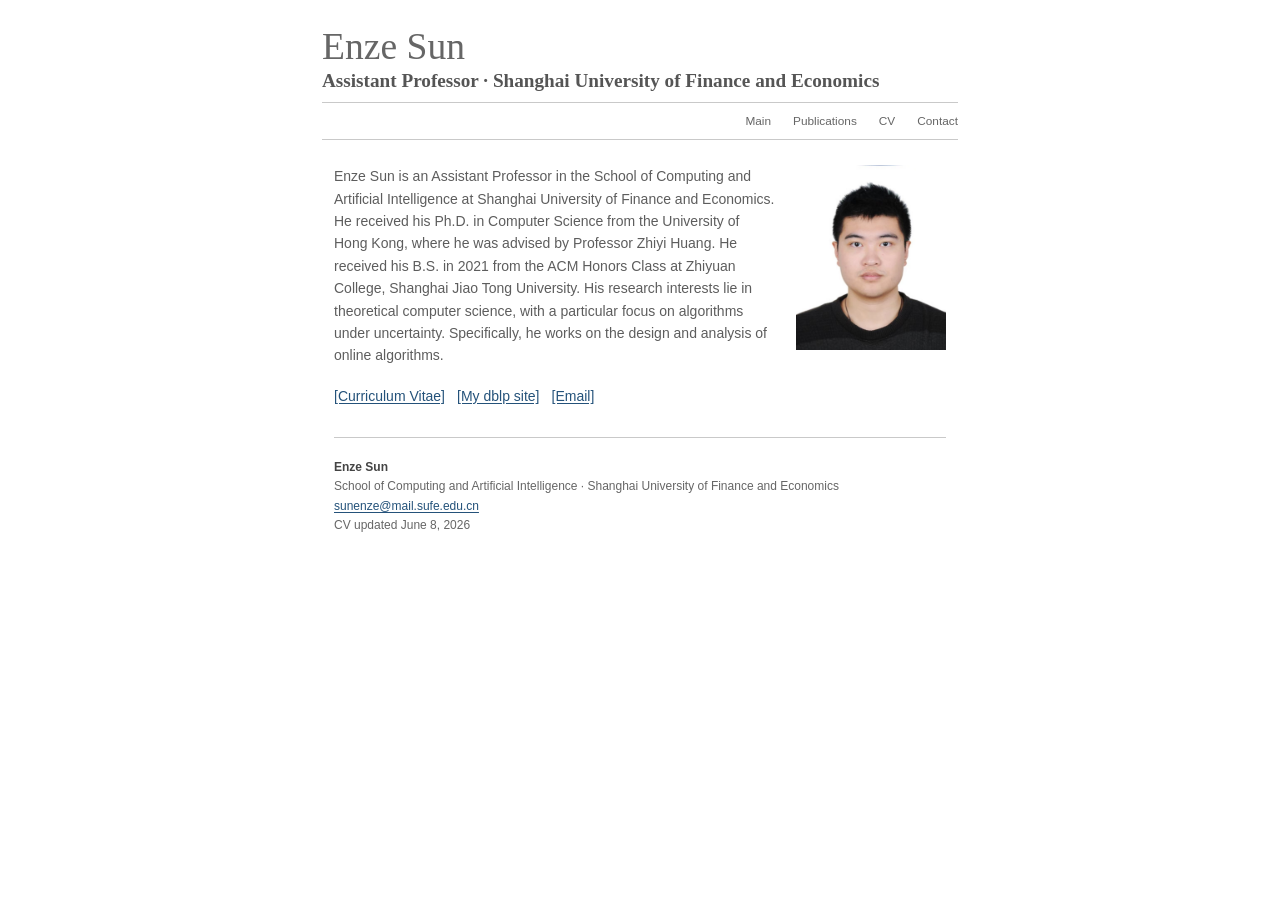
<file: index.html>
<!doctype html>
<html lang="en">
  <head>
    <meta charset="utf-8" />
    <meta name="viewport" content="width=device-width, initial-scale=1" />
    <title>Enze Sun — Theoretical Computer Science</title>
    <meta
      name="description"
      content="Enze Sun is an Assistant Professor at Shanghai University of Finance and Economics whose research focuses on algorithms under uncertainty and online algorithms."
    />
    <link rel="canonical" href="https://sun-enze.github.io/" />
    <link rel="stylesheet" href="styles.css" />
    <meta property="og:type" content="website" />
    <meta property="og:url" content="https://sun-enze.github.io/" />
    <meta property="og:title" content="Enze Sun — Theoretical Computer Science" />
    <meta
      property="og:description"
      content="Assistant Professor at Shanghai University of Finance and Economics."
    />
    <meta name="twitter:card" content="summary" />
  </head>
  <body>
    <a class="skip-link" href="#main-content">Skip to content</a>

    <div class="page-shell">
      <header class="academic-header" id="top">
        <h1>Enze Sun</h1>
        <p>Assistant Professor · Shanghai University of Finance and Economics</p>
        <nav aria-label="Primary navigation">
          <a href="#about">Main</a>
          <a href="publications.html">Publications</a>
          <a href="Enze-Sun-CV.pdf">CV</a>
          <a href="mailto:sunenze@mail.sufe.edu.cn">Contact</a>
        </nav>
      </header>

      <main id="main-content" tabindex="-1">
        <section class="intro" id="about" aria-labelledby="about-title">
          <h2 class="visually-hidden" id="about-title">About Enze Sun</h2>
          <img
            class="profile-photo"
            src="Enze-Sun.jpg"
            alt="Portrait of Enze Sun"
            width="720"
            height="886"
          />
          <p>
            Enze Sun is an Assistant Professor in the School of Computing
            and Artificial Intelligence at Shanghai University of Finance and
            Economics. He received his Ph.D. in Computer Science from the
            University of Hong Kong, where he was advised by Professor Zhiyi
            Huang. He received his B.S. in 2021 from the ACM Honors Class at
            Zhiyuan College, Shanghai Jiao Tong University. His research interests
            lie in theoretical computer science, with a particular focus on
            algorithms under uncertainty. Specifically, he works on the design
            and analysis of online algorithms.
          </p>
          <p class="resource-links">
            <a href="Enze-Sun-CV.pdf">[Curriculum Vitae]</a>
            <a href="https://dblp.org/pid/277/9386-1.html">[My dblp site]</a>
            <a href="mailto:sunenze@mail.sufe.edu.cn">[Email]</a>
          </p>
        </section>
      </main>

      <footer>
        <strong>Enze Sun</strong><br />
        School of Computing and Artificial Intelligence · Shanghai University of Finance and Economics<br />
        <a href="mailto:sunenze@mail.sufe.edu.cn">sunenze@mail.sufe.edu.cn</a><br />
        CV updated June 8, 2026
      </footer>
    </div>
  </body>
</html>
</file>
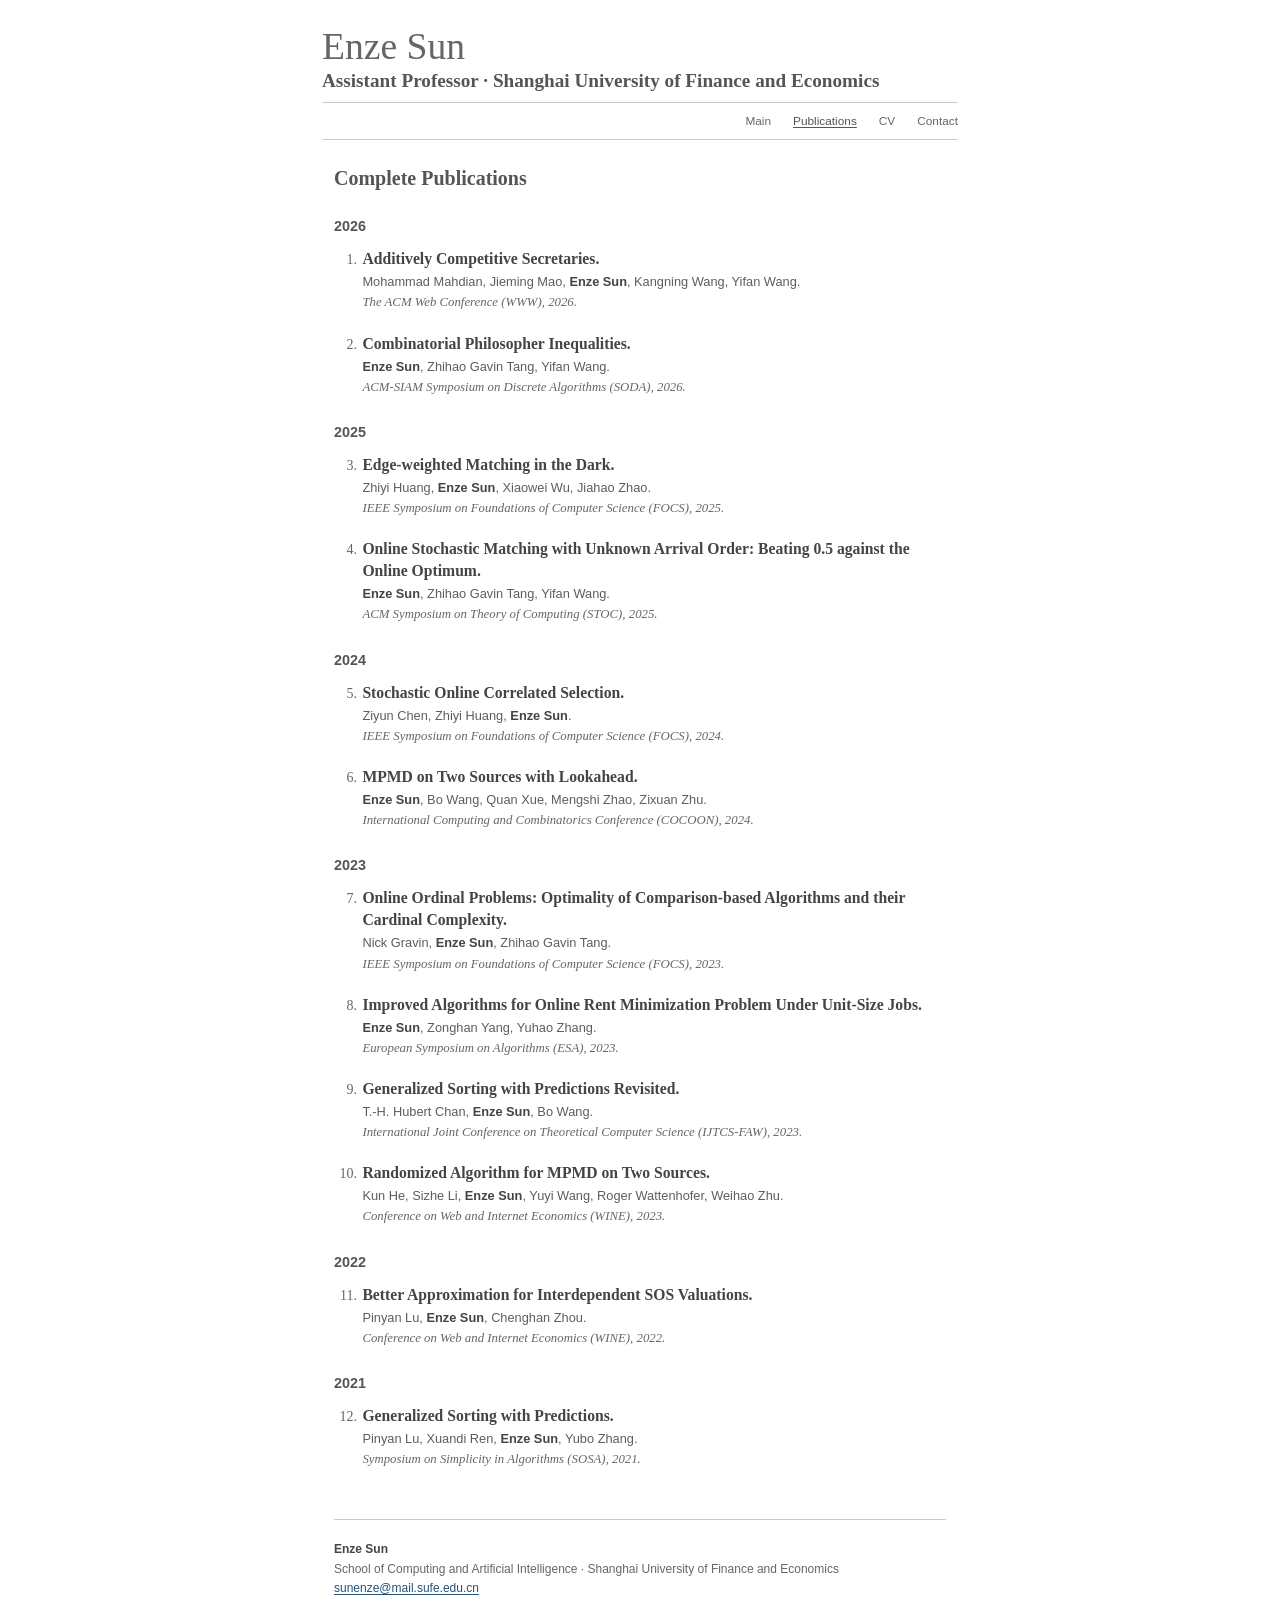
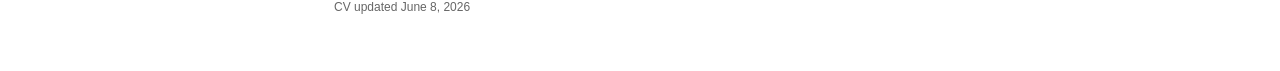
<file: publications.html>
<!doctype html>
<html lang="en">
  <head>
    <meta charset="utf-8" />
    <meta name="viewport" content="width=device-width, initial-scale=1" />
    <title>Publications — Enze Sun</title>
    <meta
      name="description"
      content="Complete publication list of Enze Sun in theoretical computer science."
    />
    <link rel="canonical" href="https://sun-enze.github.io/publications.html" />
    <link rel="stylesheet" href="styles.css" />
    <meta property="og:type" content="website" />
    <meta property="og:url" content="https://sun-enze.github.io/publications.html" />
    <meta property="og:title" content="Publications — Enze Sun" />
    <meta
      property="og:description"
      content="Complete publication list of Enze Sun."
    />
    <meta name="twitter:card" content="summary" />
  </head>
  <body>
    <a class="skip-link" href="#main-content">Skip to content</a>

    <div class="page-shell">
      <header class="academic-header" id="top">
        <h1>Enze Sun</h1>
        <p>Assistant Professor · Shanghai University of Finance and Economics</p>
        <nav aria-label="Primary navigation">
          <a href="index.html">Main</a>
          <a href="publications.html" aria-current="page">Publications</a>
          <a href="Enze-Sun-CV.pdf">CV</a>
          <a href="mailto:sunenze@mail.sufe.edu.cn">Contact</a>
        </nav>
      </header>

      <main id="main-content" tabindex="-1">
        <section class="academic-section publications standalone-publications" id="publications" aria-labelledby="publications-title">
          <h2 id="publications-title">Complete Publications</h2>

          <section class="publication-year" aria-labelledby="year-2026">
            <h3 id="year-2026">2026</h3>
            <ol>
              <li>
                <p class="publication-title">Additively Competitive Secretaries.</p>
                <p class="publication-authors">
                  Mohammad Mahdian, Jieming Mao, <strong>Enze Sun</strong>, Kangning
                  Wang, Yifan Wang.
                </p>
                <p class="publication-venue">The ACM Web Conference (WWW), 2026.</p>
              </li>
              <li>
                <p class="publication-title">Combinatorial Philosopher Inequalities.</p>
                <p class="publication-authors">
                  <strong>Enze Sun</strong>, Zhihao Gavin Tang, Yifan Wang.
                </p>
                <p class="publication-venue">
                  ACM-SIAM Symposium on Discrete Algorithms (SODA), 2026.
                </p>
              </li>
            </ol>
          </section>

          <section class="publication-year" aria-labelledby="year-2025">
            <h3 id="year-2025">2025</h3>
            <ol start="3">
              <li>
                <p class="publication-title">Edge-weighted Matching in the Dark.</p>
                <p class="publication-authors">
                  Zhiyi Huang, <strong>Enze Sun</strong>, Xiaowei Wu, Jiahao Zhao.
                </p>
                <p class="publication-venue">
                  IEEE Symposium on Foundations of Computer Science (FOCS), 2025.
                </p>
              </li>
              <li>
                <p class="publication-title">
                  Online Stochastic Matching with Unknown Arrival Order: Beating
                  0.5 against the Online Optimum.
                </p>
                <p class="publication-authors">
                  <strong>Enze Sun</strong>, Zhihao Gavin Tang, Yifan Wang.
                </p>
                <p class="publication-venue">
                  ACM Symposium on Theory of Computing (STOC), 2025.
                </p>
              </li>
            </ol>
          </section>

          <section class="publication-year" aria-labelledby="year-2024">
            <h3 id="year-2024">2024</h3>
            <ol start="5">
              <li>
                <p class="publication-title">Stochastic Online Correlated Selection.</p>
                <p class="publication-authors">
                  Ziyun Chen, Zhiyi Huang, <strong>Enze Sun</strong>.
                </p>
                <p class="publication-venue">
                  IEEE Symposium on Foundations of Computer Science (FOCS), 2024.
                </p>
              </li>
              <li>
                <p class="publication-title">MPMD on Two Sources with Lookahead.</p>
                <p class="publication-authors">
                  <strong>Enze Sun</strong>, Bo Wang, Quan Xue, Mengshi Zhao, Zixuan Zhu.
                </p>
                <p class="publication-venue">
                  International Computing and Combinatorics Conference (COCOON), 2024.
                </p>
              </li>
            </ol>
          </section>

          <section class="publication-year" aria-labelledby="year-2023">
            <h3 id="year-2023">2023</h3>
            <ol start="7">
              <li>
                <p class="publication-title">
                  Online Ordinal Problems: Optimality of Comparison-based Algorithms
                  and their Cardinal Complexity.
                </p>
                <p class="publication-authors">
                  Nick Gravin, <strong>Enze Sun</strong>, Zhihao Gavin Tang.
                </p>
                <p class="publication-venue">
                  IEEE Symposium on Foundations of Computer Science (FOCS), 2023.
                </p>
              </li>
              <li>
                <p class="publication-title">
                  Improved Algorithms for Online Rent Minimization Problem Under
                  Unit-Size Jobs.
                </p>
                <p class="publication-authors">
                  <strong>Enze Sun</strong>, Zonghan Yang, Yuhao Zhang.
                </p>
                <p class="publication-venue">
                  European Symposium on Algorithms (ESA), 2023.
                </p>
              </li>
              <li>
                <p class="publication-title">Generalized Sorting with Predictions Revisited.</p>
                <p class="publication-authors">
                  T.-H. Hubert Chan, <strong>Enze Sun</strong>, Bo Wang.
                </p>
                <p class="publication-venue">
                  International Joint Conference on Theoretical Computer Science
                  (IJTCS-FAW), 2023.
                </p>
              </li>
              <li>
                <p class="publication-title">Randomized Algorithm for MPMD on Two Sources.</p>
                <p class="publication-authors">
                  Kun He, Sizhe Li, <strong>Enze Sun</strong>, Yuyi Wang, Roger
                  Wattenhofer, Weihao Zhu.
                </p>
                <p class="publication-venue">
                  Conference on Web and Internet Economics (WINE), 2023.
                </p>
              </li>
            </ol>
          </section>

          <section class="publication-year" aria-labelledby="year-2022">
            <h3 id="year-2022">2022</h3>
            <ol start="11">
              <li>
                <p class="publication-title">
                  Better Approximation for Interdependent SOS Valuations.
                </p>
                <p class="publication-authors">
                  Pinyan Lu, <strong>Enze Sun</strong>, Chenghan Zhou.
                </p>
                <p class="publication-venue">
                  Conference on Web and Internet Economics (WINE), 2022.
                </p>
              </li>
            </ol>
          </section>

          <section class="publication-year" aria-labelledby="year-2021">
            <h3 id="year-2021">2021</h3>
            <ol start="12">
              <li>
                <p class="publication-title">Generalized Sorting with Predictions.</p>
                <p class="publication-authors">
                  Pinyan Lu, Xuandi Ren, <strong>Enze Sun</strong>, Yubo Zhang.
                </p>
                <p class="publication-venue">
                  Symposium on Simplicity in Algorithms (SOSA), 2021.
                </p>
              </li>
            </ol>
          </section>
        </section>
      </main>

      <footer>
        <strong>Enze Sun</strong><br />
        School of Computing and Artificial Intelligence · Shanghai University of Finance and Economics<br />
        <a href="mailto:sunenze@mail.sufe.edu.cn">sunenze@mail.sufe.edu.cn</a><br />
        CV updated June 8, 2026
      </footer>
    </div>
  </body>
</html>
</file>
<file: styles.css>
:root {
  --text: #5d5d5d;
  --heading: #555;
  --link: #24527a;
  --rule: #c9c9c9;
  --serif: Georgia, "Times New Roman", Times, serif;
  --sans: Verdana, Arial, sans-serif;
}

* { box-sizing: border-box; }
html { scroll-behavior: smooth; }
body {
  margin: 0;
  background: #fff;
  color: var(--text);
  font-family: var(--sans);
  font-size: 14px;
  line-height: 1.6;
}
a { color: var(--link); text-decoration: underline; text-underline-offset: 2px; }
a:hover { color: #123a5c; }
a:focus-visible { outline: 2px solid var(--link); outline-offset: 2px; }
strong { color: #444; }
.page-shell { width: min(100%, 680px); margin: 0 auto; padding: 26px 22px 54px; }
.skip-link {
  position: fixed; top: 8px; left: 8px; z-index: 10; padding: 8px 10px;
  background: #444; color: #fff; transform: translateY(-160%);
}
.skip-link:focus { transform: translateY(0); }
.visually-hidden {
  position: absolute; width: 1px; height: 1px; padding: 0; margin: -1px;
  overflow: hidden; clip: rect(0, 0, 0, 0); white-space: nowrap; border: 0;
}
.academic-header h1 {
  margin: 0; color: #666; font-family: var(--serif); font-size: 2.35rem;
  font-weight: 400; line-height: 1.1;
}
.academic-header > p {
  margin: 2px 0 0; color: var(--heading); font-family: var(--serif);
  font-size: 1.2rem; font-weight: 700; line-height: 1.3;
}
.academic-header nav {
  min-height: 38px; margin-top: 8px; border-top: 1px solid var(--rule);
  border-bottom: 1px solid var(--rule); display: flex; align-items: center;
  justify-content: flex-end; flex-wrap: wrap; gap: 0 22px; font-size: .74rem;
}
.academic-header nav a {
  min-height: 32px; display: inline-flex; align-items: center; color: #666;
  text-decoration: none;
}
.academic-header nav a:hover { color: var(--link); text-decoration: underline; }
.academic-header nav a[aria-current="page"] {
  color: var(--heading); text-decoration: underline;
}
main:focus-visible { outline: 2px solid var(--link); outline-offset: 3px; }
.intro { display: flow-root; padding: 25px 12px 30px; }
.intro p { margin: 0 0 18px; }
.intro p:last-child { margin-bottom: 0; }
.profile-photo {
  float: right; display: block; width: 150px; height: auto;
  margin: 0 0 12px 20px;
}
.resource-links { display: flex; flex-wrap: wrap; gap: 8px 12px; }
.academic-section { padding: 25px 12px 30px; border-top: 1px solid var(--rule); }
.standalone-publications { border-top: 0; }
.academic-section h2 {
  margin: 0 0 17px; color: var(--heading); font-family: var(--serif);
  font-size: 1.25rem; font-weight: 700; line-height: 1.3;
}
.publication-year { margin-top: 24px; }
.publication-year h3 { margin: 0 0 10px; color: var(--heading); font-size: .9rem; }
.publication-year ol { margin: 0; padding-left: 1.65rem; }
.publication-year li { margin-bottom: 20px; padding-left: 2px; }
.publication-year li::marker { color: #666; font-family: var(--serif); }
.publication-year p { margin: 0; }
.publication-title {
  color: #444; font-family: var(--serif); font-size: .98rem;
  font-weight: 700; line-height: 1.4;
}
.publication-authors, .publication-venue { margin-top: 2px !important; font-size: .8rem; line-height: 1.5; }
.publication-venue { color: #666; font-family: var(--serif); font-style: italic; }
footer {
  margin: 0 12px; padding-top: 20px; border-top: 1px solid var(--rule);
  color: #666; font-size: .75rem; line-height: 1.6;
}
@media (max-width: 600px) {
  .page-shell { padding: 20px 17px 42px; }
  .academic-header h1 { font-size: 2.1rem; }
  .academic-header nav { justify-content: flex-start; gap: 0 16px; }
  .intro, .academic-section { padding-right: 0; padding-left: 0; }
  footer { margin-right: 0; margin-left: 0; }
}
@media (max-width: 480px) {
  .profile-photo { float: none; width: 140px; margin: 0 auto 18px; }
}

@media (prefers-reduced-motion: reduce) { html { scroll-behavior: auto; } }

@media print {
  body { color: #222; font-size: 10pt; }
  .page-shell { width: 100%; padding: 0; }
  .academic-header nav, .skip-link { display: none; }
  .intro, .academic-section { padding: 12pt 0; }
  a { color: inherit; text-decoration: none; }
  footer { margin: 0; }
}
</file>
